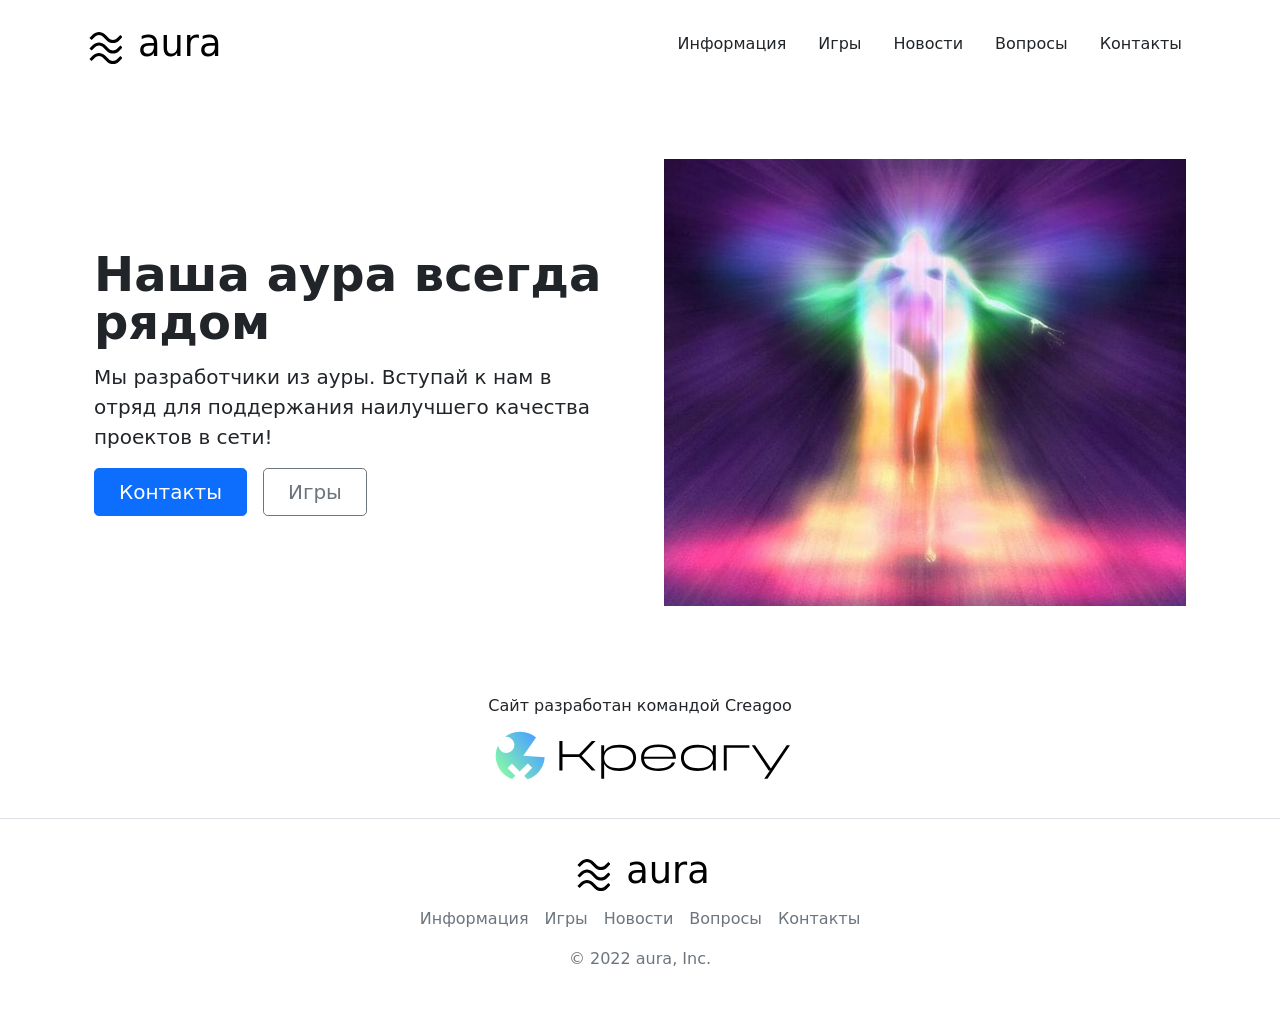
<file: index.html>
<!DOCTYPE html>
<html lang="ru">

<head>
  <meta charset="UTF-8">
  <meta http-equiv="X-UA-Compatible" content="IE=edge">
  <meta name="viewport" content="width=device-width, initial-scale=1.0">
  <meta name="theme-color" content="#4ca4ff">

  <title>Title</title>

  <link rel="stylesheet" href="/assets/css/bootstrap.css" />
  <link rel="stylesheet" href="/assets/css/app.css" />

  <link rel="icon" href="/assets/img/favicon.ico" type="image/x-icon">
</head>

<body>

  <!-- header -->
  <header class="d-flex flex-wrap container justify-content-center py-3 mb-4">
    <a href="/" class="d-flex  align-items-center mb-md-0 me-md-auto text-dark text-decoration-none">
      <svg class="bi me-2" width="40" height="40">
        <use xlink:href="/assets/img/logo/logo.svg#logo"></use>
      </svg>
      <div class="fs-4 ms-2 header__logo">aura</div>
    </a>

    <ul class="nav align-items-center">
      <li class="nav-item"><a href="info.html" class="nav-link underline text-dark active">Информация</a></li>
      <li class="nav-item"><a href="games.html" class="nav-link underline text-dark">Игры</a></li>
      <li class="nav-item"><a href="projects.html" class="nav-link underline text-dark">Новости</a></li>
      <li class="nav-item"><a href="faq.html" class="nav-link underline text-dark">Вопросы</a></li>
      <li class="nav-item"><a href="contacts.html" class="nav-link underline text-dark">Контакты</a></li>
    </ul>
  </header>

  <!-- main -->
  <main>
    <div class="container col-xxl-8 px-4">
      <div class="row flex-lg-row-reverse align-items-center g-5 py-5">
        <div class="col-10 col-sm-8 col-lg-6">
          <img src="/assets/img/pictures/aura.jpeg" class="d-block mx-lg-auto img-fluid" alt="Bootstrap Themes"
            width="700" height="500" loading="lazy">
        </div>
        <div class="col-lg-6">
          <h1 class="display-5 fw-bold lh-1 mb-3">Наша аура всегда рядом</h1>
          <p class="lead">
            Мы разработчики из ауры. Вступай к нам в отряд для поддержания наилучшего качества проектов в сети!
          </p>
          <div class="d-grid gap-2 d-md-flex justify-content-md-start">
            <button type="button" class="btn btn-primary btn-lg px-4 me-md-2">Контакты</button>
            <button type="button" class="btn btn-outline-secondary btn-lg px-4">Игры</button>
          </div>
        </div>
      </div>
    </div>
  </main>

  <!-- footer -->
  <footer class="py-3 my-4">
    <div class="text-center pb-4 mb-4 border-bottom">
      <div class="d-flex flex-column bd-highlight">
        <div>Сайт разработан командой Creagoo</div>
        <div class="my-2">
          <img src="/assets/img/logo/creagoo_ru.svg" class="img-fluid" width="300" alt="Логотип команды Creagoo">
        </div>
      </div>
    </div>
    <a href="/"
      class="d-flex justify-content-center align-items-center mb-md-0 me-md-auto text-dark text-decoration-none">
      <svg class="bi me-2" width="40" height="40">
        <use xlink:href="/assets/img/logo/logo.svg#logo"></use>
      </svg>
      <div class="fs-4 ms-2 header__logo">aura</div>
    </a>
    <ul class="nav justify-content-center pb-2">
      <li class="nav-item"><a href="#" class="nav-link underline px-2 text-muted">Информация</a></li>
      <li class="nav-item"><a href="#" class="nav-link underline px-2 text-muted">Игры</a></li>
      <li class="nav-item"><a href="#" class="nav-link underline px-2 text-muted">Новости</a></li>
      <li class="nav-item"><a href="#" class="nav-link underline px-2 text-muted">Вопросы</a></li>
      <li class="nav-item"><a href="#" class="nav-link underline px-2 text-muted">Контакты</a></li>
    </ul>
    <p class="text-center text-muted">© 2022 <a class="underline text-muted" href="/">aura</a>, Inc.</p>
  </footer>

</body>

</html>
</file>
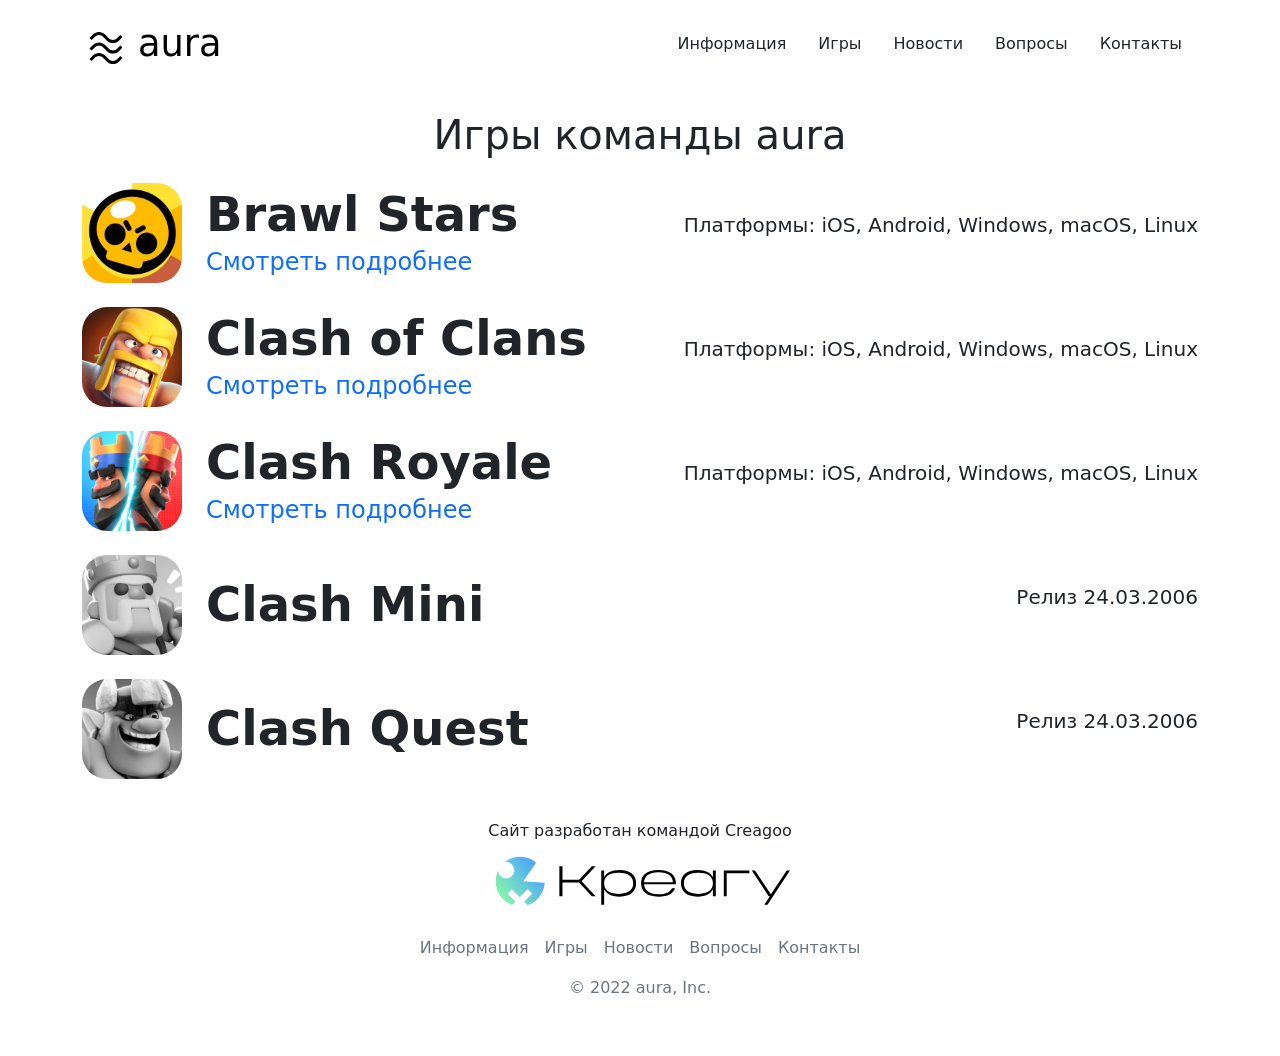
<file: games.html>
<!DOCTYPE html>
<html lang="ru">

<head>
    <meta charset="UTF-8">
    <meta http-equiv="X-UA-Compatible" content="IE=edge">
    <meta name="viewport" content="width=device-width, initial-scale=1.0">
    <meta name="theme-color" content="#4ca4ff">

    <title>Title</title>

    <link rel="stylesheet" href="/assets/css/bootstrap.css" />
    <link rel="stylesheet" href="/assets/css/app.css" />

    <link rel="icon" href="/assets/img/favicon.ico" type="image/x-icon">

    <style>
        .img-gray {
            -webkit-filter: grayscale(100%);
            filter: grayscale(100%);
        }
    </style>
</head>

<body>

    <!-- header -->
    <header class="d-flex flex-wrap container justify-content-center py-3 mb-4">
        <a href="/" class="d-flex  align-items-center mb-md-0 me-md-auto text-dark text-decoration-none">
            <svg class="bi me-2" width="40" height="40">
                <use xlink:href="/assets/img/logo/logo.svg#logo"></use>
            </svg>
            <div class="fs-4 ms-2 header__logo">aura</div>
        </a>

        <ul class="nav align-items-center">
            <li class="nav-item"><a href="info.html" class="nav-link underline text-dark active">Информация</a></li>
            <li class="nav-item"><a href="games.html" class="nav-link underline text-dark">Игры</a></li>
            <li class="nav-item"><a href="projects.html" class="nav-link underline text-dark">Новости</a></li>
            <li class="nav-item"><a href="faq.html" class="nav-link underline text-dark">Вопросы</a></li>
            <li class="nav-item"><a href="contacts.html" class="nav-link underline text-dark">Контакты</a></li>
        </ul>
    </header>

    <!-- main -->
    <main class="container">

        <h1 class="text-center mb-4">Игры команды aura</h1>

        <div class="d-flex align-items-center mb-4">
            <a href="#">
                <img src="/assets/img/pictures/examples/brawlstars.jpeg" style="border-radius: 25px"
                    class="img-fluid me-4" width="100" alt="Логотип игры Brawl Stars">
            </a>
            <div class="d-flex me-md-auto flex-column">
                <div class="display-5 fw-bold">
                    Brawl Stars
                </div>
                <a class="underline fs-4" href="#">Смотреть подробнее</a>
            </div>
            <div>
                <p class="fs-5">Платформы: iOS, Android, Windows, macOS, Linux</p>
            </div>
        </div>

        <div class="d-flex align-items-center mb-4">
            <a href="#">
                <img src="/assets/img/pictures/examples/clashofclans.png" style="border-radius: 25px"
                    class="img-fluid me-4" width="100" alt="Логотип игры Clash of Clans">
            </a>
            <div class="d-flex me-md-auto flex-column">
                <div class="display-5 fw-bold">
                    Clash of Clans
                </div>
                <a class="underline fs-4" href="#">Смотреть подробнее</a>
            </div>
            <div>
                <p class="fs-5">Платформы: iOS, Android, Windows, macOS, Linux</p>
            </div>
        </div>

        <div class="d-flex align-items-center mb-4">
            <a href="#">
                <img src="/assets/img/pictures/examples/clashroyale.jpeg" style="border-radius: 25px"
                    class="img-fluid me-4 " width="100" alt="Логотип игры Clash Royale">
            </a>
            <div class="d-flex me-md-auto flex-column">
                <div class="display-5 fw-bold">
                    Clash Royale
                </div>
                <a class="underline fs-4" href="#">Смотреть подробнее</a>
            </div>
            <div>
                <p class="fs-5">Платформы: iOS, Android, Windows, macOS, Linux</p>
            </div>
        </div>

        <div class="d-flex align-items-center mb-4">
            <img src="/assets/img/pictures/examples/clashmini.jpeg" style="border-radius: 25px"
                class="img-fluid me-4 img-gray" width="100" alt="Логотип игры Clash Mini">
            <div class="display-5 me-md-auto fw-bold">
                Clash Mini
            </div>
            <div>
                <p class="fs-5">Релиз 24.03.2006</p>
            </div>
        </div>

        <div class="d-flex align-items-center mb-4">
            <img src="/assets/img/pictures/examples/clashquest.png" style="border-radius: 25px"
                class="img-fluid me-4 img-gray" width="100" alt="Логотип игры Clash Quest">
            <div class="display-5 me-md-auto fw-bold">
                Clash Quest
            </div>
            <div>
                <p class="fs-5">Релиз 24.03.2006</p>
            </div>
        </div>

    </main>

    <!-- footer -->
    <footer class="py-3 my-4">
        <div class="text-center pb-2">
            <div class="d-flex flex-column bd-highlight">
                <div>Сайт разработан командой Creagoo</div>
                <div class="my-2">
                    <img src="/assets/img/logo/creagoo_ru.svg" class="img-fluid" width="300"
                        alt="Логотип команды Creagoo">
                </div>
            </div>
        </div>
        <ul class="nav justify-content-center pb-2">
            <li class="nav-item"><a href="#" class="nav-link underline px-2 text-muted">Информация</a></li>
            <li class="nav-item"><a href="#" class="nav-link underline px-2 text-muted">Игры</a></li>
            <li class="nav-item"><a href="#" class="nav-link underline px-2 text-muted">Новости</a></li>
            <li class="nav-item"><a href="#" class="nav-link underline px-2 text-muted">Вопросы</a></li>
            <li class="nav-item"><a href="#" class="nav-link underline px-2 text-muted">Контакты</a></li>
        </ul>
        <p class="text-center text-muted">© 2022 aura, Inc.</p>
    </footer>

</body>

</html>
</file>
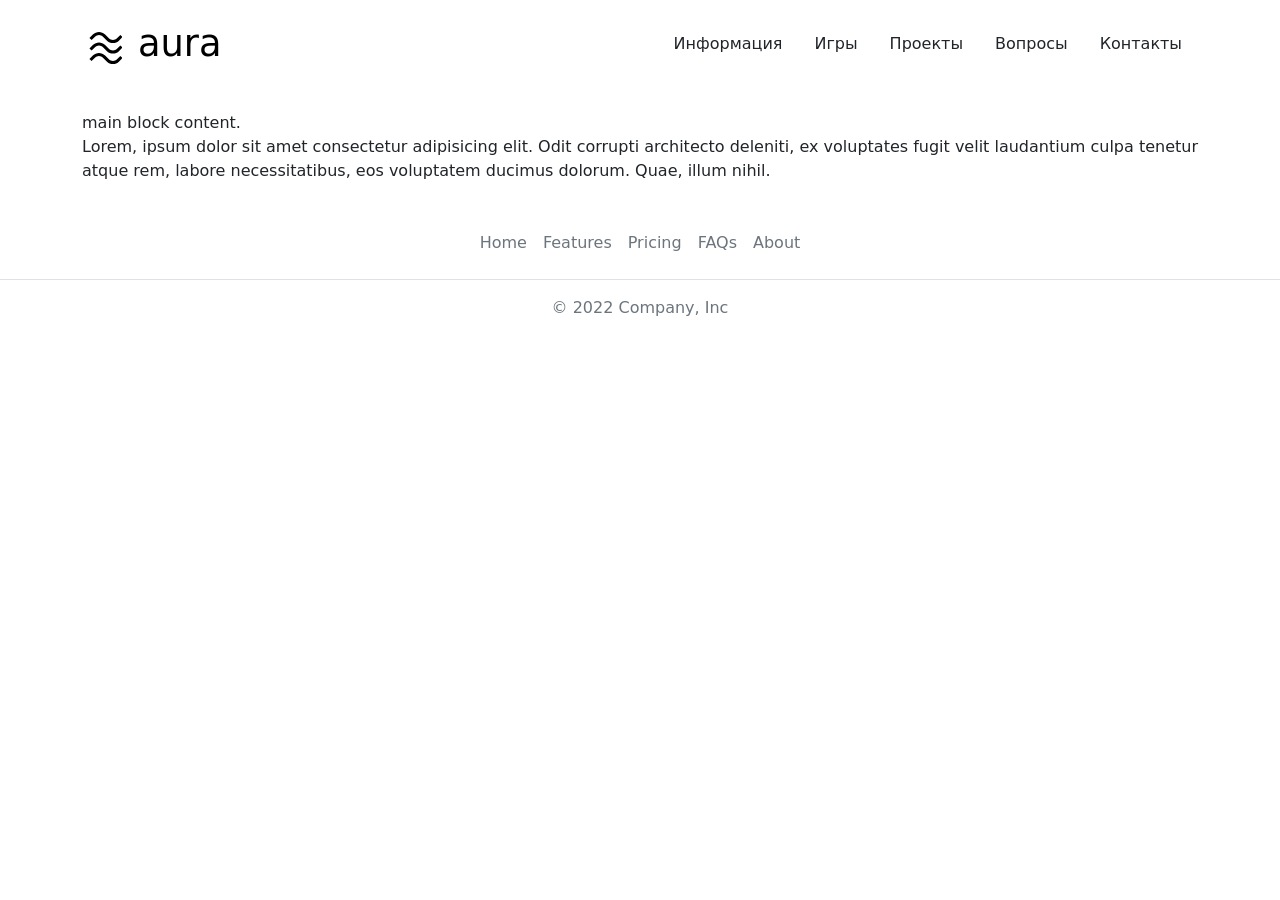
<file: info.html>
<!DOCTYPE html>
<html lang="ru">

<head>
    <meta charset="UTF-8">
    <meta http-equiv="X-UA-Compatible" content="IE=edge">
    <meta name="viewport" content="width=device-width, initial-scale=1.0">
    <meta name="theme-color" content="#4ca4ff">

    <title>Title</title>

    <link rel="stylesheet" href="/assets/css/bootstrap.css" />
    <link rel="stylesheet" href="/assets/css/app.css" />

    <link rel="icon" href="/assets/img/favicon.ico" type="image/x-icon">
</head>

<body>

    <!-- header -->
    <header class="d-flex flex-wrap container justify-content-center py-3 mb-4">
        <a href="/" class="d-flex  align-items-center mb-md-0 me-md-auto text-dark text-decoration-none">
            <svg class="bi me-2" width="40" height="40">
                <use xlink:href="/assets/img/logo/logo.svg#logo"></use>
            </svg>
            <div class="fs-4 ms-2 header__logo">aura</div>
        </a>

        <ul class="nav align-items-center">
            <li class="nav-item"><a href="info.html" class="nav-link text-dark active">Информация</a></li>
            <li class="nav-item"><a href="games.html" class="nav-link text-dark">Игры</a></li>
            <li class="nav-item"><a href="projects.html" class="nav-link text-dark">Проекты</a></li>
            <li class="nav-item"><a href="faq.html" class="nav-link text-dark">Вопросы</a></li>
            <li class="nav-item"><a href="contacts.html" class="nav-link text-dark">Контакты</a></li>
        </ul>
    </header>

    <!-- main -->
    <main>
        <div class="container">
            main block content.
        </div>

        <div class="container">
            <p>
                Lorem, ipsum dolor sit amet consectetur adipisicing elit. Odit corrupti architecto deleniti, ex
                voluptates fugit
                velit laudantium culpa tenetur atque rem, labore necessitatibus, eos voluptatem ducimus dolorum. Quae,
                illum
                nihil.
            </p>
        </div>
    </main>

    <!-- footer -->
    <footer class="py-3 my-4">
        <ul class="nav justify-content-center border-bottom pb-3 mb-3">
            <li class="nav-item"><a href="#" class="nav-link px-2 text-muted">Home</a></li>
            <li class="nav-item"><a href="#" class="nav-link px-2 text-muted">Features</a></li>
            <li class="nav-item"><a href="#" class="nav-link px-2 text-muted">Pricing</a></li>
            <li class="nav-item"><a href="#" class="nav-link px-2 text-muted">FAQs</a></li>
            <li class="nav-item"><a href="#" class="nav-link px-2 text-muted">About</a></li>
        </ul>
        <p class="text-center text-muted">© 2022 Company, Inc</p>
    </footer>

</body>

</html>
</file>
<file: assets/css/app.css>
/* Main */
@import 'main/bootstrap-edit.css';
@import 'main/header.css';

/* Fonts */
@import 'fonts/fonts.css';
</file>
